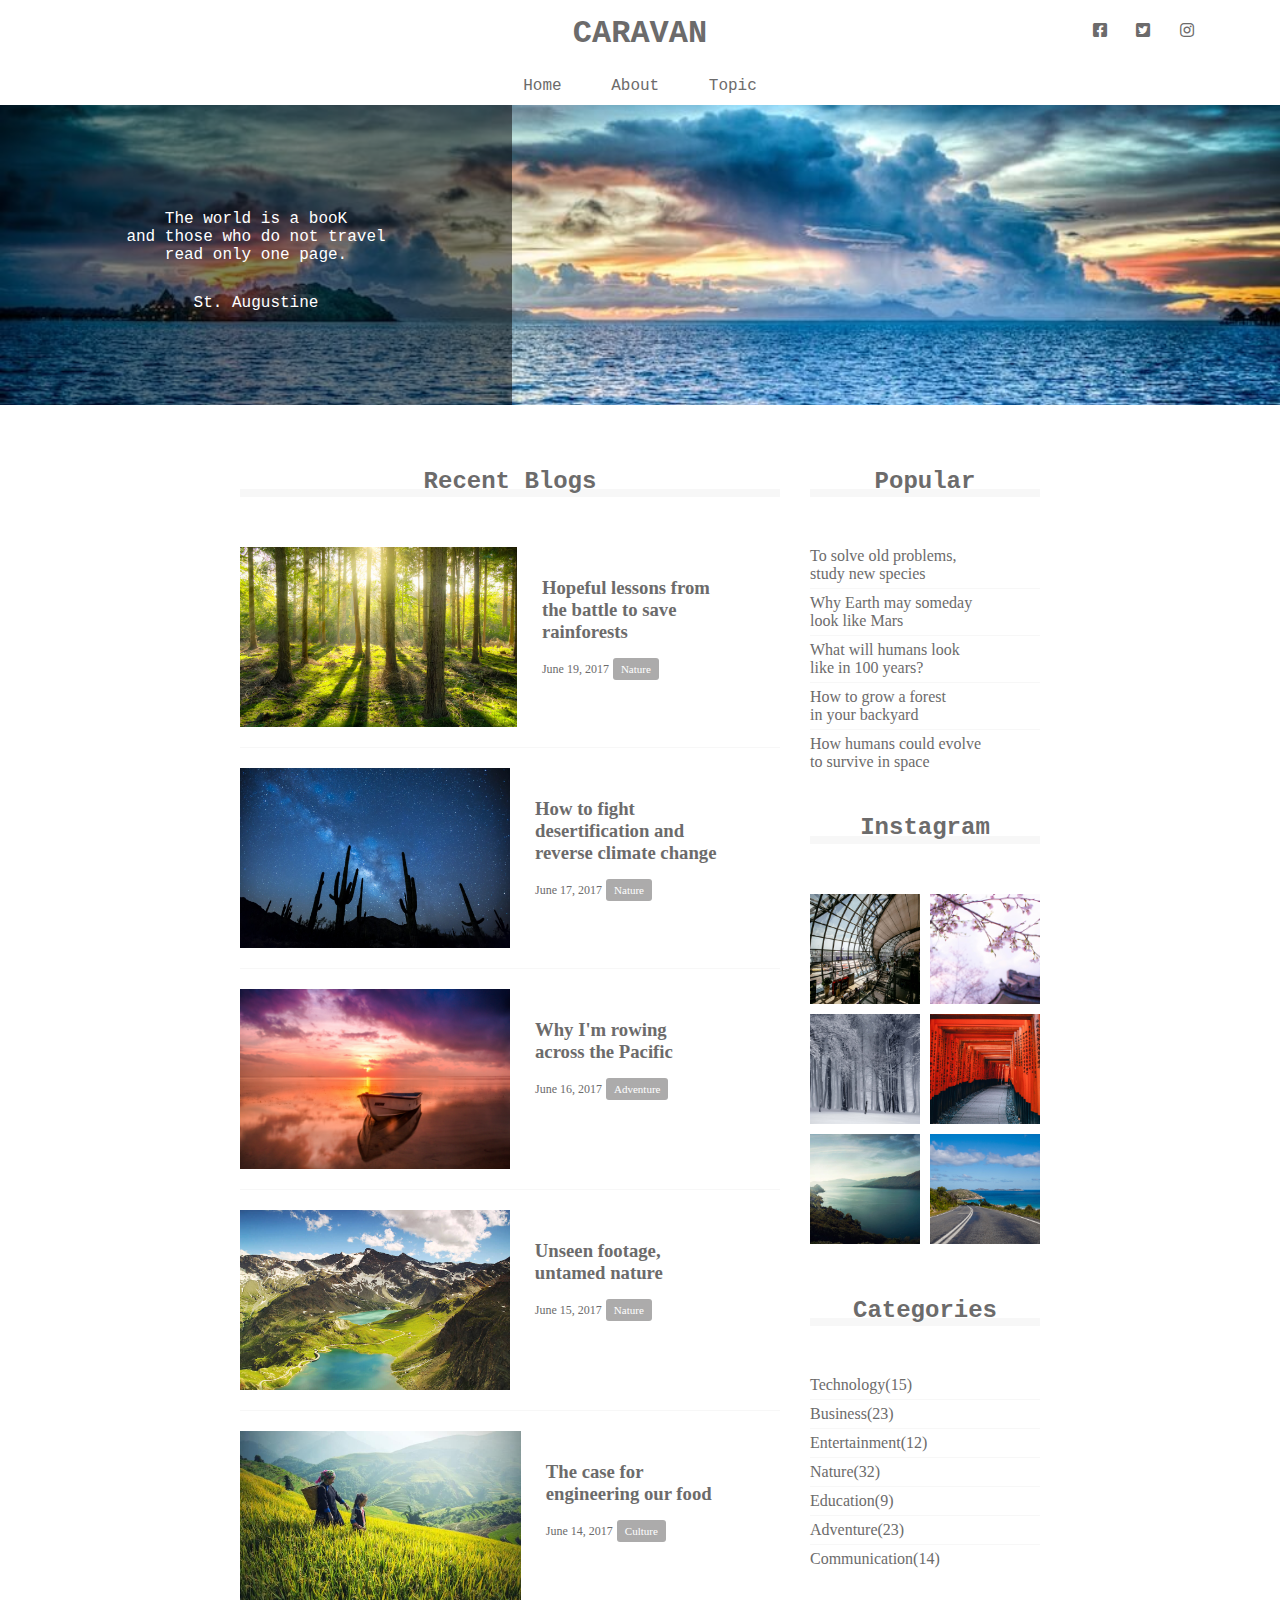
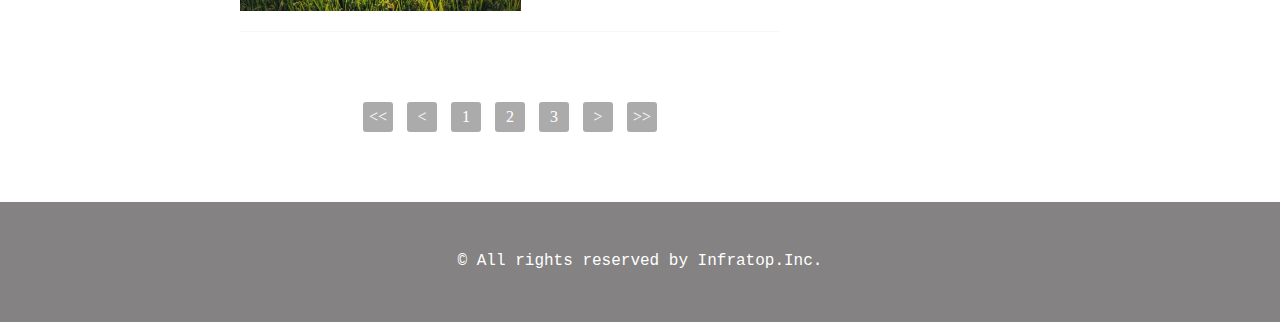
<file: index.html>
<!DOCTYPE html>
<html>
<head>
  <meta charset="UTF-8">
  <meta name="viewport" content="width=device-width,initial-scale=1.0">
  <!-- Font Awesomeの導入 -->
  <link rel="stylesheet" href="https://use.fontawesome.com/releases/v5.0.13/css/all.css" >
  <!-- CSSファイルの読み込み -->
  <link rel="stylesheet" href="style.css">
  <title>CARAVAN</title>
</head>
<body>
  <!-- header用のdiv -->
  <header>
    <h1 class="headline">
      <a href="index.html">CARAVAN</a>
    </h1>
    <div class="social">
     <i class="fab fa-facebook-square"></i>
     <i class="fab fa-twitter-square"></i>
     <i class="fab fa-instagram"></i>
    </div>
  </header>
  <nav>
    <ul class="nav-list">
       <li class="nav-list-item">
        <a href="index.html">Home</a>
      </li>
      <li class="nav-list-item">About</li>
      <li class="nav-list-item">Topic</li>
    </ul>
  </nav>
  <!-- main-visual用のdiv -->
  <div class="main-visual">
    <div class="main-visual-content">
      <!-- pタグ（と文字）を追加 -->
      <p class="main-visual-text">
        The world is a booK<br>
        and those who do not travel<br>
        read only one page.
      </p>
      <p class="main-visual-name">
        St. Augustine
      </p>
    </div>
  </div>
  <!-- main用のdiv -->
  <main class="clearfix">
    <section class="blog">
      <h2 class="blog-headline">Recent Blogs</h2>
      <div class="blog-box">
        <div class="blog-item clearfix">
          <img class="blog-image" src="img/forest.jpg">
          <section class="blog-text">
            <h3 class="blog-text-headline">
              <a href="single.html">
                Hopeful lessons from<br>
                the battle to save<br>
                rainforests
              </a>
            </h3>
            <p class="blog-date">June 19, 2017</p>
            <span class="category">Nature</span>
          </section>
        </div>
                <div class="blog-item clearfix">
          <img class="blog-image" src="img/desert.jpg">
          <section class="blog-text">
            <h3 class="blog-text-headline">
              <a href="single.html">
                How to fight<br>
                desertification and<br>
                reverse climate change
              </a>
            </h3>
            <p class="blog-date">June 17, 2017</p>
            <span class="category">Nature</span>
          </section>
        </div>
        <div class="blog-item clearfix">
          <img class="blog-image" src="img/sunset.jpg">
          <section class="blog-text">
            <h3 class="blog-text-headline">
              <a href="single.html">
                Why I'm rowing<br>
                across the Pacific
              </a>
            </h3>
            <p class="blog-date">June 16, 2017</p>
            <span class="category">Adventure</span>
          </section>
        </div>
        <div class="blog-item clearfix">
          <img class="blog-image" src="img/italy.jpg">
          <section class="blog-text">
            <h3 class="blog-text-headline">
              <a href="single.html">
                Unseen footage,<br>
                untamed nature
              </a>
            </h3>
            <p class="blog-date">June 15, 2017</p>
            <span class="category">Nature</span>
          </section>
        </div>
        <div class="blog-item clearfix">
          <img class="blog-image" src="img/asia.jpg">
          <section class="blog-text">
            <h3 class="blog-text-headline">
              <a href="single.html">
                The case for<br>
                engineering our food
              </a>
            </h3>
            <p class="blog-date">June 14, 2017</p>
            <span class="category">Culture</span>
          </section>
        </div>
      </div>
      <div class="pegination">
        <p><<</p>
        <p><</p>
        <p>1</p>
        <P>2</P>
        <p>3</p>
        <p>></p>
        <p>>></p>
      </div>
    </section>
    <div class="sidebar">
      <section class="popular">
        <h2 class="sidebar-headline">Popular</h2>
        <div class="sidebar-contents">
          <p class="popular-text">To solve old problems,<br>study new species</p>
          <p class="popular-text">Why Earth may someday<br>look like Mars</p>
          <p class="popular-text">What will humans look<br>like in 100 years?</p>
          <p class="popular-text">How to grow a forest<br>in your backyard</p>
          <p class="popular-text">How humans could evolve<br>to survive in space</p>
        </div>
      </section>
      <section class="instagram">
        <h2 class="instagram-headline">Instagram</h2>
        <div class="sidebar-contents clearfix">
          <div class="instagram-box"></div>
          <div class="instagram-box"></div>
          <div class="instagram-box"></div>
          <div class="instagram-box"></div>
          <div class="instagram-box"></div>
          <div class="instagram-box"></div>
        </div>
      </section>
      <section class="categories">
        <h2 class="categories-headline">Categories</h2>
        <div class="sidebar-contents">
          <p class="categories-text">Technology(15)</p>
          <p class="categories-text">Business(23)</p>
          <p class="categories-text">Entertainment(12)</p>
          <p class="categories-text">Nature(32)</p>
          <p class="categories-text">Education(9)</p>
          <p class="categories-text">Adventure(23)</p>
          <p class="categories-text">Communication(14)</p>
        </div>
      </section>
    </div>
  </main>
  <!-- footer用のdiv -->
  <footer>
    <p class="footer-text">©︎ All rights reserved by Infratop.Inc.</p>
  </footer>
</body>
</html>
</file>
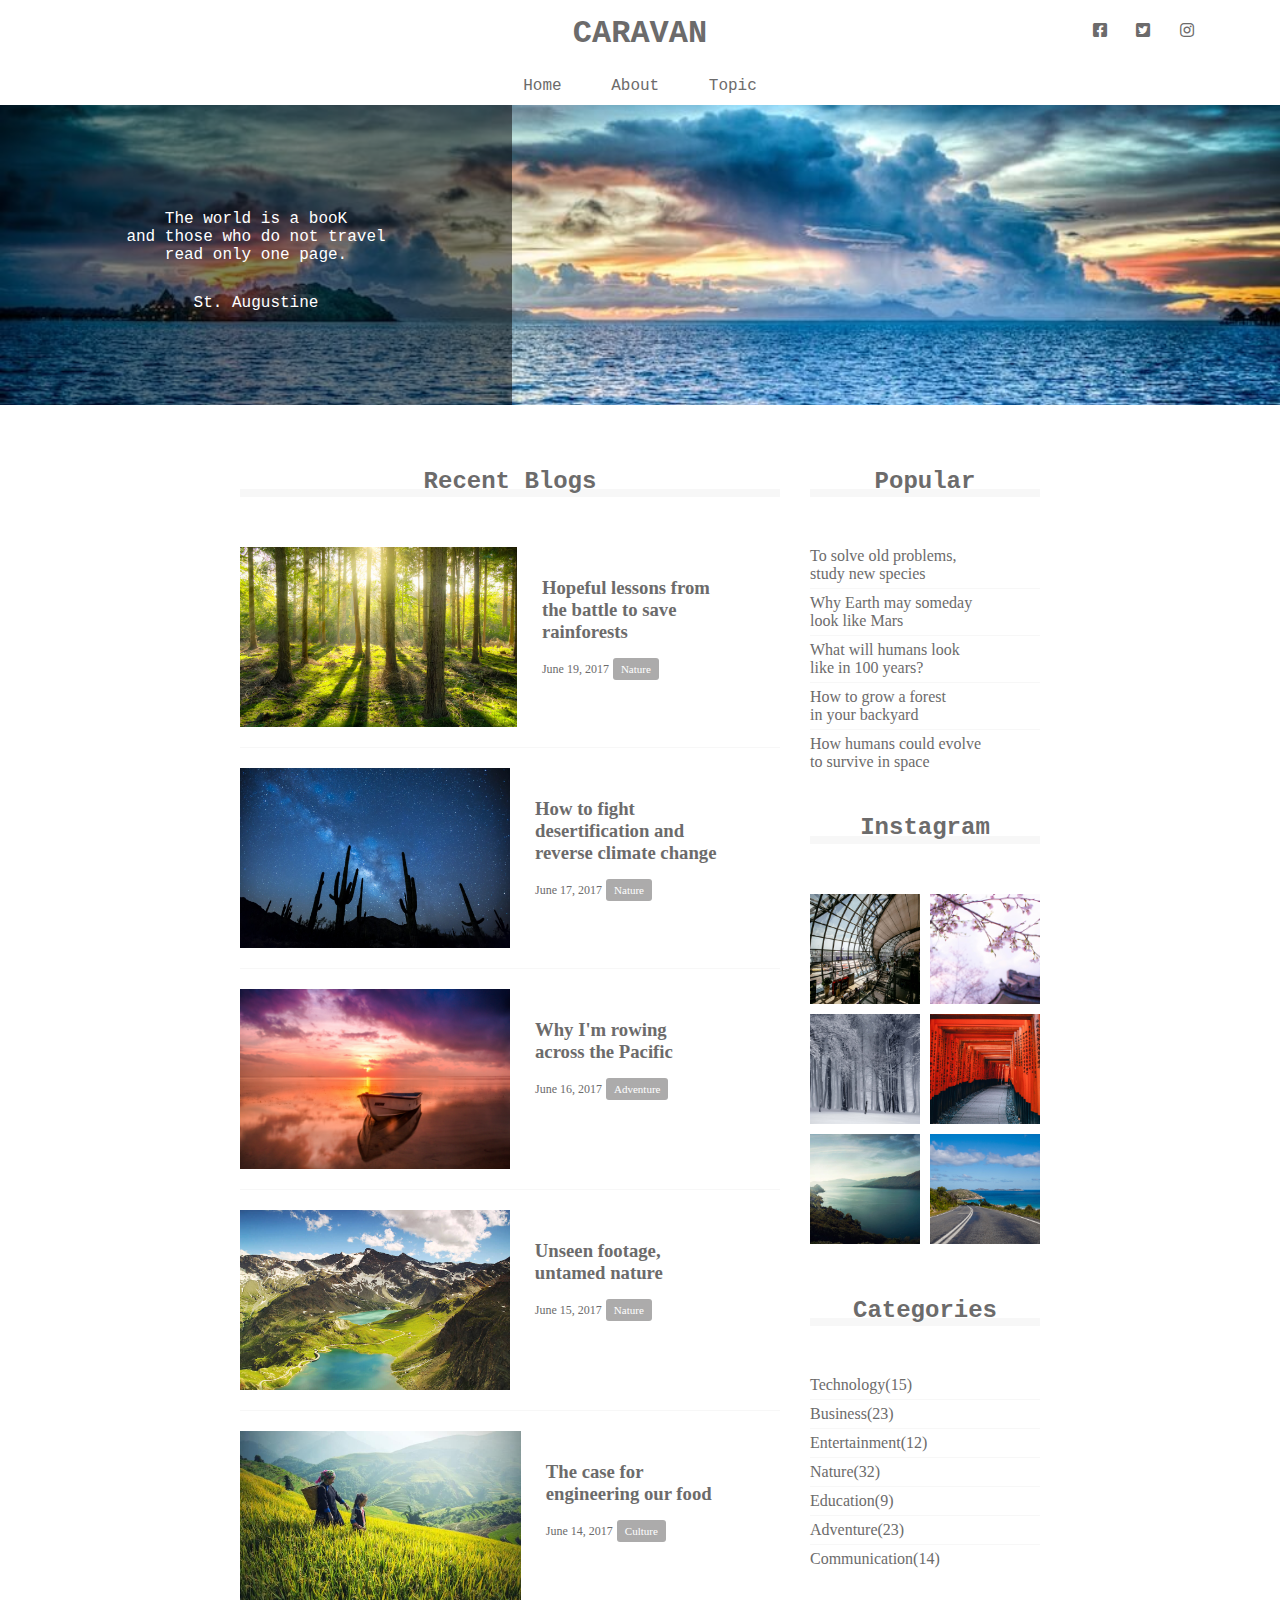
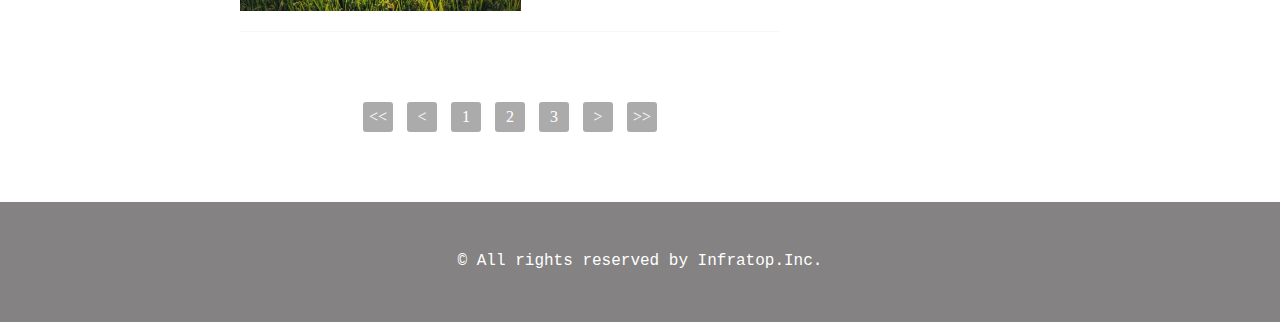
<file: caravan.html>
<!DOCTYPE html>
<html>
<head>
  <meta charset="UTF-8">
  <meta name="viewport" content="width=device-width,initial-scale=1.0">
  <!-- Font Awesomeの導入 -->
  <link rel="stylesheet" href="https://use.fontawesome.com/releases/v5.0.13/css/all.css" >
  <!-- CSSファイルの読み込み -->
  <link rel="stylesheet" href="style.css">
  <title>CARAVAN</title>
</head>
<body>
  <!-- header用のdiv -->
  <header>
    <h1 class="headline">
      <a href="index.html">CARAVAN</a>
    </h1>
    <div class="social">
     <i class="fab fa-facebook-square"></i>
     <i class="fab fa-twitter-square"></i>
     <i class="fab fa-instagram"></i>
    </div>
  </header>
  <nav>
    <ul class="nav-list">
       <li class="nav-list-item">
        <a href="index.html">Home</a>
      </li>
      <li class="nav-list-item">About</li>
      <li class="nav-list-item">Topic</li>
    </ul>
  </nav>
  <!-- main-visual用のdiv -->
  <div class="main-visual">
    <div class="main-visual-content">
      <!-- pタグ（と文字）を追加 -->
      <p class="main-visual-text">
        The world is a booK<br>
        and those who do not travel<br>
        read only one page.
      </p>
      <p class="main-visual-name">
        St. Augustine
      </p>
    </div>
  </div>
  <!-- main用のdiv -->
  <main class="clearfix">
    <section class="blog">
      <h2 class="blog-headline">Recent Blogs</h2>
      <div class="blog-box">
        <div class="blog-item clearfix">
          <img class="blog-image" src="img/forest.jpg">
          <section class="blog-text">
            <h3 class="blog-text-headline">
              <a href="single.html">
                Hopeful lessons from<br>
                the battle to save<br>
                rainforests
              </a>
            </h3>
            <p class="blog-date">June 19, 2017</p>
            <span class="category">Nature</span>
          </section>
        </div>
                <div class="blog-item clearfix">
          <img class="blog-image" src="img/desert.jpg">
          <section class="blog-text">
            <h3 class="blog-text-headline">
              <a href="single.html">
                How to fight<br>
                desertification and<br>
                reverse climate change
              </a>
            </h3>
            <p class="blog-date">June 17, 2017</p>
            <span class="category">Nature</span>
          </section>
        </div>
        <div class="blog-item clearfix">
          <img class="blog-image" src="img/sunset.jpg">
          <section class="blog-text">
            <h3 class="blog-text-headline">
              <a href="single.html">
                Why I'm rowing<br>
                across the Pacific
              </a>
            </h3>
            <p class="blog-date">June 16, 2017</p>
            <span class="category">Adventure</span>
          </section>
        </div>
        <div class="blog-item clearfix">
          <img class="blog-image" src="img/italy.jpg">
          <section class="blog-text">
            <h3 class="blog-text-headline">
              <a href="single.html">
                Unseen footage,<br>
                untamed nature
              </a>
            </h3>
            <p class="blog-date">June 15, 2017</p>
            <span class="category">Nature</span>
          </section>
        </div>
        <div class="blog-item clearfix">
          <img class="blog-image" src="img/asia.jpg">
          <section class="blog-text">
            <h3 class="blog-text-headline">
              <a href="single.html">
                The case for<br>
                engineering our food
              </a>
            </h3>
            <p class="blog-date">June 14, 2017</p>
            <span class="category">Culture</span>
          </section>
        </div>
      </div>
      <div class="pegination">
        <p><<</p>
        <p><</p>
        <p>1</p>
        <P>2</P>
        <p>3</p>
        <p>></p>
        <p>>></p>
      </div>
    </section>
    <div class="sidebar">
      <section class="popular">
        <h2 class="sidebar-headline">Popular</h2>
        <div class="sidebar-contents">
          <p class="popular-text">To solve old problems,<br>study new species</p>
          <p class="popular-text">Why Earth may someday<br>look like Mars</p>
          <p class="popular-text">What will humans look<br>like in 100 years?</p>
          <p class="popular-text">How to grow a forest<br>in your backyard</p>
          <p class="popular-text">How humans could evolve<br>to survive in space</p>
        </div>
      </section>
      <section class="instagram">
        <h2 class="instagram-headline">Instagram</h2>
        <div class="sidebar-contents clearfix">
          <div class="instagram-box"></div>
          <div class="instagram-box"></div>
          <div class="instagram-box"></div>
          <div class="instagram-box"></div>
          <div class="instagram-box"></div>
          <div class="instagram-box"></div>
        </div>
      </section>
      <section class="categories">
        <h2 class="categories-headline">Categories</h2>
        <div class="sidebar-contents">
          <p class="categories-text">Technology(15)</p>
          <p class="categories-text">Business(23)</p>
          <p class="categories-text">Entertainment(12)</p>
          <p class="categories-text">Nature(32)</p>
          <p class="categories-text">Education(9)</p>
          <p class="categories-text">Adventure(23)</p>
          <p class="categories-text">Communication(14)</p>
        </div>
      </section>
    </div>
  </main>
  <!-- footer用のdiv -->
  <footer>
    <p class="footer-text">©︎ All rights reserved by Infratop.Inc.</p>
  </footer>
</body>
</html>
</file>
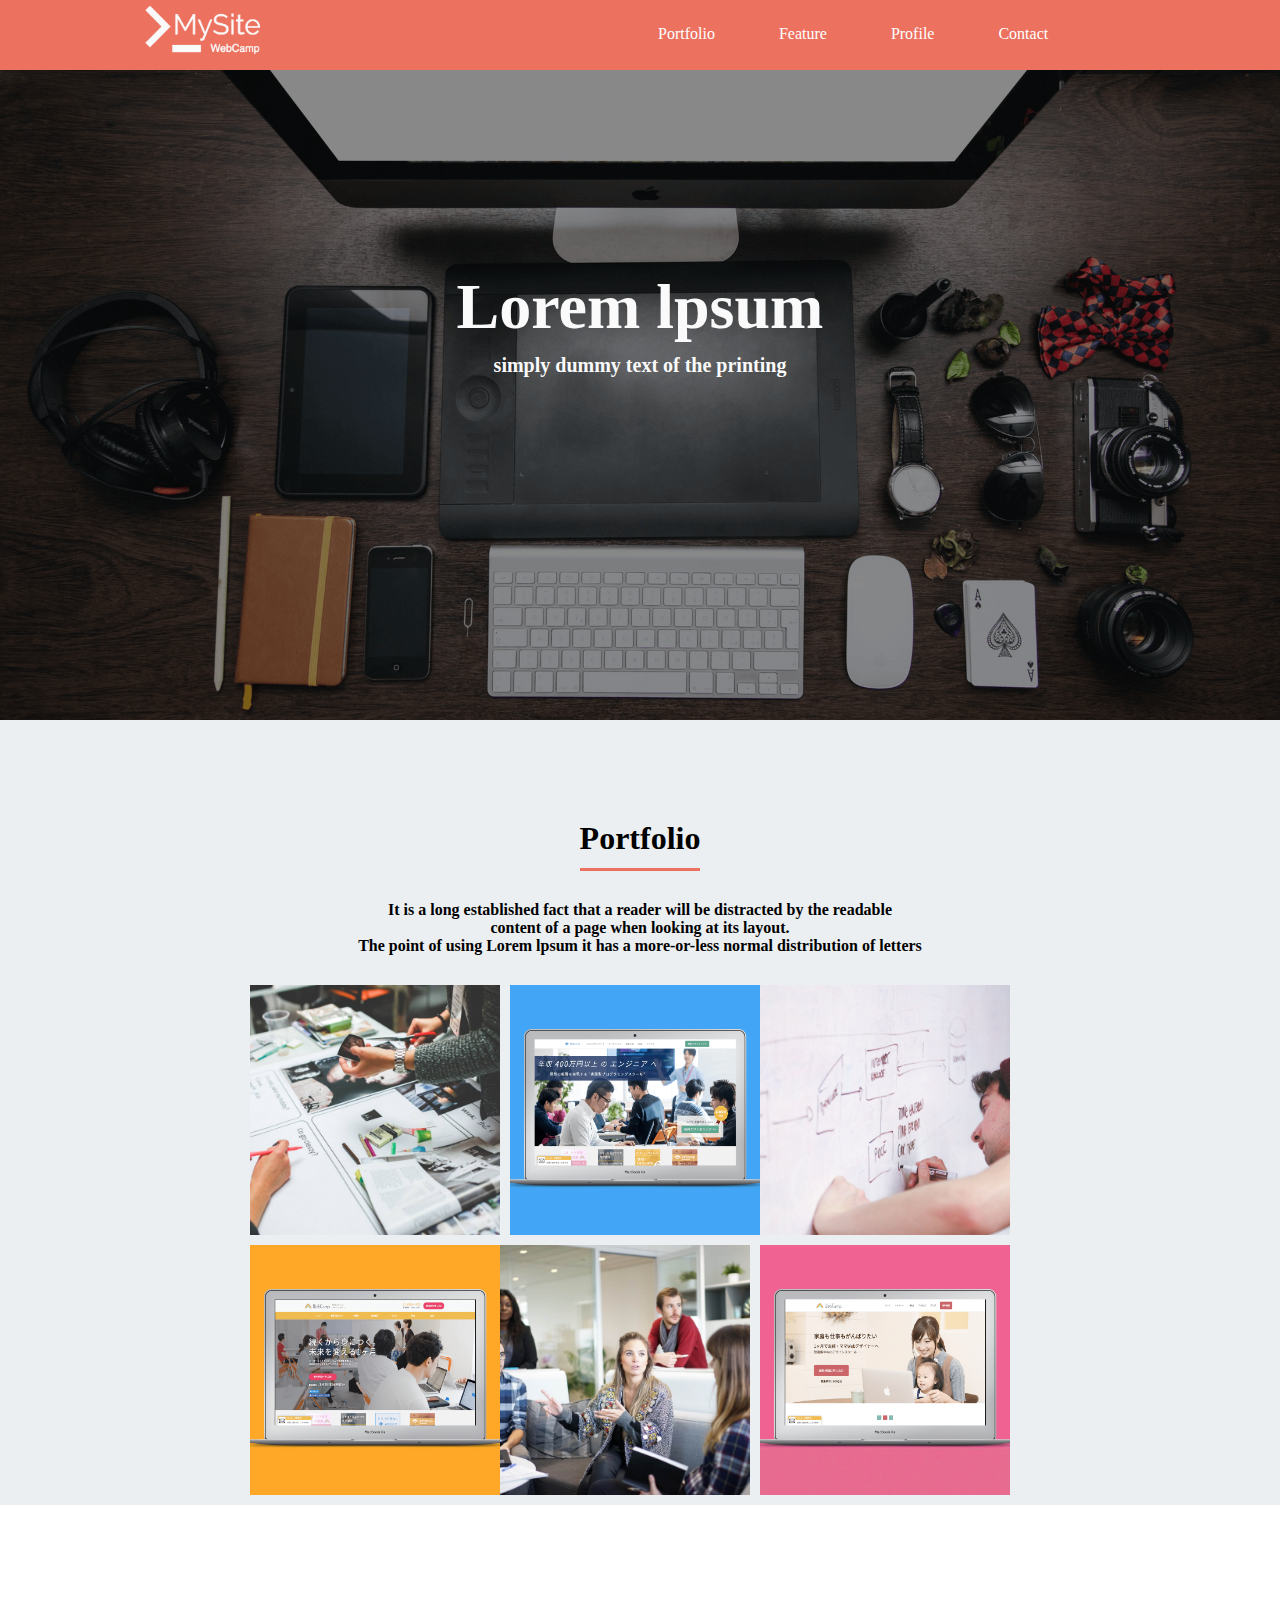
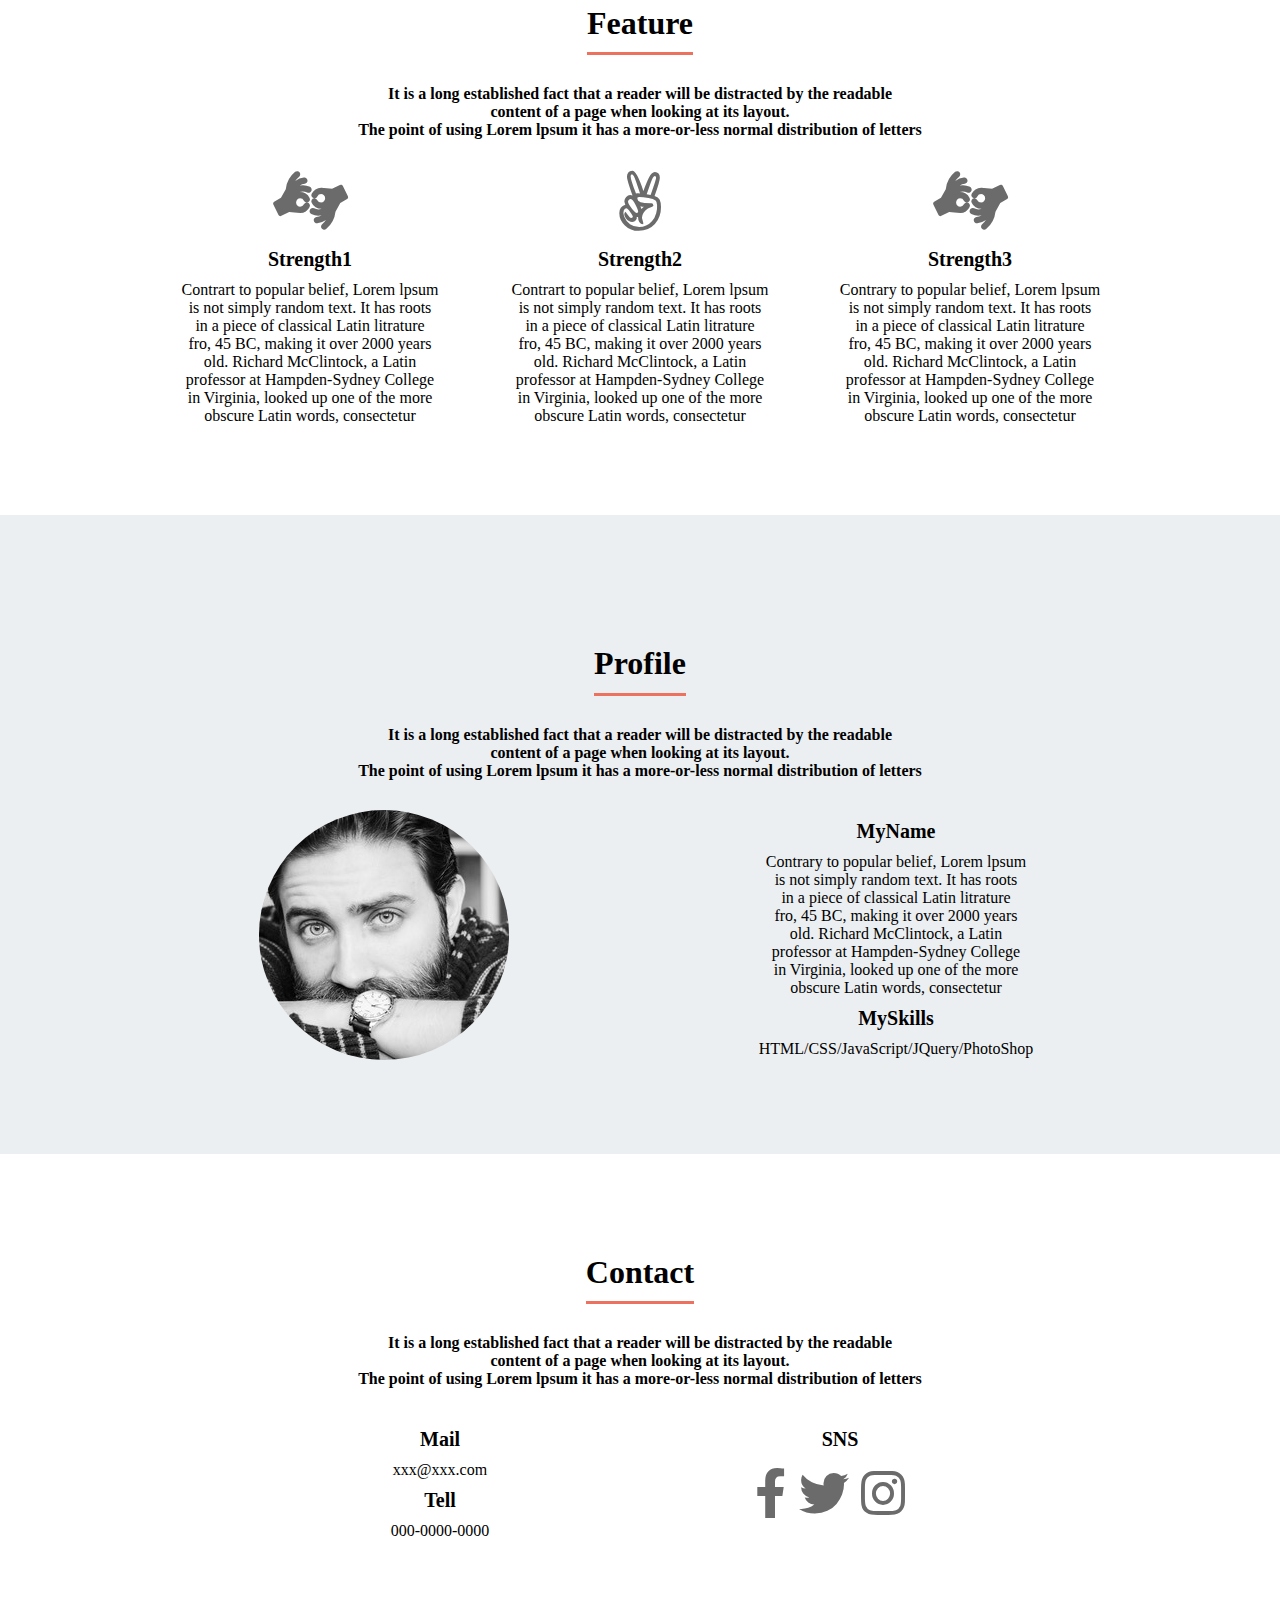
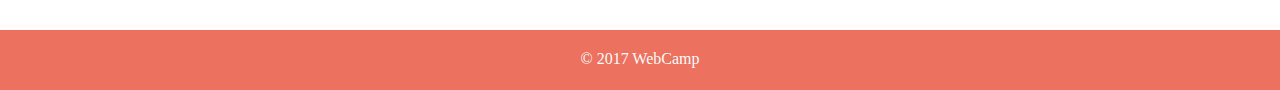
<file: finalproject.html>
<!DOCTYPE html>
<html>
<head>
	<meta charset="UTF-8">
	<meta name="viewport" content="width-device-width,initial-scale=1.0, maximam-scale=1.0, minimum-scale=1.0">
	<!-- Font Awesomeの導入 -->
    <link rel="stylesheet" href="https://use.fontawesome.com/releases/v5.0.13/css/all.css" >
    <!-- CSSファイルの読み込み -->
    <link rel="stylesheet" href="finalproject.css">
    <title>Final Project</title>
</head>
<body>
	<header>
	  <div class="header-box">
	  	<div class="header-sub-box">
	      <img class="nav-image" src="logo.png">
	      <nav class="header-nav">
		    <ul class="nav-list">
			  <li >Portfolio</li>
			  <li>Feature</li>
			  <li>Profile</li>
			  <li>Contact</li>
		    </ul>
	      </nav>
	    </div>
	     <a class="menu-trigger" href="#">
            <span></span>
            <span></span>
            <span></span>
         </a>
	  </div>
    </header>
    <!-- main-visualのcode -->
    <div class="main-visual">
    	<div class="main-visual-content">
    		<p class="main-visual-headline">
    			Lorem lpsum
    		</p>
    		<p class="main-visual-text">
    			simply dummy text of the printing
    		</p>
    	</div>
    </div>
    <!-- mainのcode -->
    <main class="clearfix">
    	<!-- portfolio -->
    	<section class="portfolio">
    		<section class="portfolio-top clearfix">
    		<h1 class="blog-headline">Portfolio</h1>
    		<div class="portfolio-blog-box">
    			<h2 class="blog-text">
    				It is a long established fact that a reader will be distracted by the readable<br>
    				content of a page when looking at its layout.<br>
    				The point of using Lorem lpsum it has a more-or-less normal distribution of letters
    			</h2>
    		</div>
    	    </section>
    	<section class="portfolio-image">
    	  <div class="portfolio-text clearfix">
    	    <div class="portfolio-box"></div>
    	    <div class="portfolio-box"></div>
    	    <div class="portfolio-box"></div>
    	    <div class="portfolio-box"></div>
    	    <div class="portfolio-box"></div>
    	    <div class="portfolio-box"></div>
    	  </div>
    	</section>
        </section>

    	<!-- feature -->
    	<div class="feature-outline">
    	<section class="feature">
    		<h1 class="blog-headline">Feature</h1>
    		<div class="feature-blog-box">
    			<h2 class="blog-text">
    				It is a long established fact that a reader will be distracted by the readable<br>
    				content of a page when looking at its layout.<br>
    				The point of using Lorem lpsum it has a more-or-less normal distribution of letters
    			</h2>
    		</div>
    	<section class="feature-sub clearfix">
    		<div class="strength">
    			<div class="strength-box">
    			   <div class="social">
    			   	 <i class="fas fa-american-sign-language-interpreting"></i>
    			   </div>
    			  <h3 class="strength-headline">Strength1</h3>
    			  <p class="strength-text">
    				Contrart to popular belief, Lorem lpsum<br>
    				is not simply random text. It has roots<br>
    				in a piece of classical Latin litrature<br>
    				fro, 45 BC, making it over 2000 years<br>
    				old. Richard McClintock, a Latin<br>
    				professor at Hampden-Sydney College<br>
    				in Virginia, looked up one of the more<br>
    				obscure Latin words, consectetur
    			  </p>
    		    </div>
    			<div class="strength-box">
    			  <div class="social">
    			  	<i class="fab fa-angellist"></i>
    			  </div>
    			  <h3 class="strength-headline">Strength2</h3>
    			  <p class="strength-text">
    				Contrart to popular belief, Lorem lpsum<br>
    				is not simply random text. It has roots<br>
    				in a piece of classical Latin litrature<br>
    				fro, 45 BC, making it over 2000 years<br>
    				old. Richard McClintock, a Latin<br>
    				professor at Hampden-Sydney College<br>
    				in Virginia, looked up one of the more<br>
    				obscure Latin words, consectetur
    			  </p>
    		    </div>
    			<div class="strength-blog">
    			  <div class="social">
    			  	<i class="fas fa-american-sign-language-interpreting"></i>
    			  </div>
    			  <h3 class="strength-headline">Strength3</h3>
    			  <p class="strength-text">
    				Contrary to popular belief, Lorem lpsum<br>
    				is not simply random text. It has roots<br>
    				in a piece of classical Latin litrature<br>
    				fro, 45 BC, making it over 2000 years<br>
    				old. Richard McClintock, a Latin<br>
    				professor at Hampden-Sydney College<br>
    				in Virginia, looked up one of the more<br>
    				obscure Latin words, consectetur
    			  </p>
    		    </div>
    		</div>
        </section>
        </section>
        </div>

    	<!-- profile -->
    <section class="profile-outline clearfix">
    	<section class="profile">
    		<h1 class="blog-headline">Profile</h1>
    		<div class="profile-blog-box">
    			<h2 class="blog-text">
    				It is a long established fact that a reader will be distracted by the readable<br>
    				content of a page when looking at its layout.<br>
    				The point of using Lorem lpsum it has a more-or-less normal distribution of letters
    			</h2>
    		</div>
    	</section>
    	<div class="profile-content clearfix">
          	<div class="profile-image-box">
          	<img class="profile-image" src="my-icon.jpg">
            </div>
          	<div class="profile-text">
    		  <h3 class="strength-headline">MyName</h3>
    		  <p class="strength-text">
                Contrary to popular belief, Lorem lpsum<br>
    			is not simply random text. It has roots<br>
    			in a piece of classical Latin litrature<br>
    			fro, 45 BC, making it over 2000 years<br>
    			old. Richard McClintock, a Latin<br>
    			professor at Hampden-Sydney College<br>
    			in Virginia, looked up one of the more<br>
    			obscure Latin words, consectetur
    		  </p>
    		  <h3 class="strength-headline">MySkills</h3>
    		  <p class="strength-text">
    			HTML/CSS/JavaScript/JQuery/PhotoShop
    		  </p>
    		</div>
    	</div>
    </section>

    	<!-- contact -->
    	<div class="contact-outline clearfix">
    	<section class="contact ">
    		<h1 class="blog-headline">Contact</h1>
    		<div class="contact-blog-box">
    			<h2 class="blog-text">
    				It is a long established fact that a reader will be distracted by the readable<br>
    				content of a page when looking at its layout.<br>
    				The point of using Lorem lpsum it has a more-or-less normal distribution of letters
    			</h2>
    		</div>
        </section>
        <section class="contact-sub clearfix">
    		<div class="contact-box">
    			<h3 class="strength-headline">Mail</h3>
    			  <p class="strength-text">xxx@xxx.com</p>
    			<h3 class="strength-headline">Tell</h3>
    			  <p class="strength-text">000-0000-0000</p>
    		</div>
            <div class="contact-box">
    			<h3 class="strength-headline">SNS</h3>
    			<div class="sns-icons">
    			  <i class="fab fa-facebook-f"></i>
    			  <i class="fab fa-twitter"></i>
    			  <i class="fab fa-instagram"></i>
    		    </div>
            </div>
    	</section>
        </div>
    </main>


<!-- footer用のdiv -->
<footer>
	<p class="footer-text"> ©︎ 2017 WebCamp </p>
</footer>

</body>
</html>
</file>
<file: style.css>
/* ブラウザがそれぞれ持っているCSSをリセットするため */
* {
  margin: 0;
  padding: 0;
  box-sizing: border-box;
  color: #6c6b6b;
}
a{
  text-decoration: none;
}

/* clearfixを追加 */
.clearfix::after {
  content: "";
  display: block;
  clear: both;
}
header, nav, h2, .main-visual, footer {
  font-family: Chalkduster, "Bradley Hand", Courier, "Segoe Print", sans-serif;
}
header {
  position: relative;
  width: 90%;
  padding: 15px 0;
  margin: 0 auto;
  text-align: center;
}
/* headerタグないのheadkineクラスのみ反映される */
header .headline{
  font-size: 32px;
}
.social {
  position: absolute;
  top: 22px;
  right: 22px;
}
.social i {
  display: inline-block;
  margin-left: 20px;
}
.nav-list {
  text-align: center;
  padding: 10px 0;
  margin: 0 auto;
}
.nav-list-item {
  list-style: none;
  display: inline-block;
  margin: 0 20px;
}
.main-visual {
  width: 100%; /* 横幅 */
  height: 300px; /* 高さ */
  background-image: url(img/mv.jpg);
  background-size: cover; /* 縦横比を維持したまま背景の表示領域を覆うように表示 */
  background-position: center; /* 背景画像を中央に配置 */
}
.main-visual-content {
  width: 40%; /* 横幅を指定 */
  height: 300px; /* 親の高さに揃える */
  background-color: rgba( 0, 0, 0, 0.5); /*背景色を半透明の句とにする*/
  text-align: center;
  padding-top: 105px;
}
.main-visual-text {
  color: #fff; /* 文字色を白に変更 */
}
.main-visual-name{
  margin-top: 30px; /* 上側の外側の余白 */
  color: #fff; /* 文字色を白に変更 */
}
main {
  width: 800px;
  margin: 0 auto;
  padding: 70px 0; /* 上下に70px、左右に0pxの枠の内側の余白 */
}
.blog {
  width: 540px;
  float: left;
  margin-right: 30px;
}
.blog-headline {
  border-bottom: 8px solid #f7f7f7;
  text-align: center;
  line-height: 0.6;
}
.blog-box {
  padding-top: 50px;
}
.blog-item {
  padding-bottom: 20px;
  margin-bottom: 20px;
  border-bottom: 1px solid #f7f7f7;
}
.blog-image {
  float: left;
  height: 180px;
}
.blog-text-headline {
  padding-bottom: 15px;
}
.blog-text {
  float: left;
  padding: 30px 0 0 25px;
}
.blog-date {
  display: inline-block;
  font-size: 12px;
}
.category {
  display: inline-block;
  padding: 5px 8px;
  background-color: #acabab;
  border-radius: 3px;
  color: #fff;
  font-size: 11px;
}
.pegination{
  text-align: center;
  padding-top: 50px;
}
.pegination p{
  display: inline-block;
  width: 30px;
  height: 30px;
  margin: 0 5px;
  color: #fff;
  background-color: #acabab;
  border-radius: 3px;
  line-height:30px;
}
.sidebar {
  width: 230px;
  float: left;
}
.sidebar-headline, .instagram-headline, .categories-headline {
  border-bottom: 8px solid #f7f7f7;
  text-align: center;
  line-height: 0.6;
}
.sidebar-contents {
  padding: 50px 0;
  }
.popular-text, .categories-text {
  padding-bottom: 5px;
  border-bottom: 1px solid #f7f7f7;
  margin-bottom: 5px;
  }
.popular-text:last-child, .categories-text:last-child {
  margin: 0;
  padding: 0;
  border: none;
  }
.instagram-box {
  float: left;
  width: 110px;
  padding-top: 110px;
  background-size: cover;
  background-position: center;
  }
.instagram-box:nth-child(odd) {
  margin: 0 10px 10px 0;
  }
.instagram-box:nth-child(1) {
  background-image: url(img/airport.jpg);
  }
.instagram-box:nth-child(2) {
  background-image: url(img/japan.jpg);
  }
.instagram-box:nth-child(3) {
  background-image: url(img/snow.jpg);
  }
.instagram-box:nth-child(4) {
  background-image: url(img/japan2.jpg);
  }
.instagram-box:nth-child(5) {
  background-image: url(img/lake.jpg);
  }
.instagram-box:nth-child(6) {
  background-image: url(img/road.jpg);
  }

footer {
  width: 100%;
  height: 120px;
  text-align: center;
  padding: 50px 0;
  background-color: #848282;
}
.footer-text {
  color: #fff;
}

@media screen and (max-width:425px) {
  header {
    width: 100%;
  }
  .nav-list {
    width: 100%;
  }
  .nav-list-item {
    width: 100%;
    margin: 0 0 10px 0;
  }
  .social {
    display: none;
  }
  .main-visual-content {
    width: 100%;
}
  main {
    width: 100%;
  }
  .blog {
    width: 100%;
    margin: 0;
  }
  .blog-box {
    padding-left: 2%;
    padding-right: 2%;
  }
  .blog-image {
    width: 49%;
  }
  .blog-text {
    width: 49%;
    padding-top: 5px;
  }
  .sidebar {
    width: 100%;
    padding-left: 3%;
    padding-right: 3%;
  }
  .instagram-box {
    width: 48%;
    padding-top: 48%;
  }
  .instagram-box:nth-child(odd) {
    margin-right: 4%;
  }
  .pagination {
   margin-bottom: 50px;
  }
</file>
<file: finalproject.css>
* {
  margin: 0;
  padding: 0;
  box-sizing: border-box;
  color: #6c6b6b;
}
a{
  text-decoration: none;
}
.clearfix::after {
  content: "";
  display: block;
  clear: both;
}
header {
	position: relative;
	width: 100%;
  height: 70px;
  background-color: #EC715F;
}
.header-box {
  margin: 0 auto;
  width: 1024px;
  height: 100%;
  background-color: #EC715F;
}
.header-sub-box {
  /*float: left;*/
  display: inline-block;
  width: 1012px;
  /*width: 512px;*/
  height: 100%;
  text-align: left;
  position: relative;
  margin: 0 auto;
}
.nav-image {
  display: inline-box;
  float: left;
  width: 150px;
  height: 60px;
  text-align: left;
  object-fit: cover;
}
.header-nav {
  display: inline-block;
  float: right;
  width: 512px;
  height: 100%;
  text-align: left;
}
.nav-list {
  text-align: right;
  list-style: none;
  display: inline-block;
  padding-top: 25px;
}
li {
  display: inline;
  margin: 0 30px;
  color: white;
}
.main-visual {
  width: 100%;
  height: 650px;
  background-image: url(mv.png);
  background-size: cover;
  background-position: center;
}
.main-visual-content {
  text-align: center;
  padding-top: 200px;
}
.main-visual-headline {
  color: #FAFAFA;
  font-size: 64px;
  font-weight: bolder;
}
.main-visual-text {
  color: #FAFAFA;
  font-size: 20px;
  padding-top: 10px;
  font-weight: bolder;
}
main {
  background-color: #ECEFF1;
  margin: 0 auto;
  height: 100%s;
}
/* portfolio */
.portfolio {
  width: 920px;
  margin: 0 auto;
  text-align: center
}
.blog-headline {
  font-size: 32px;
  position: relative;
  margin: 0 auto;
  height: 100%;
  color: #000000;
  border-width: 20px;
  padding-top: 90px;
  display: inline-block;
  border-bottom: solid 3px #EC715F;
  text-align: center;
  line-height: 1.8;
}
.blog-text {
  font-size:16px;
  color: #000000;
  text-align: center;
  padding: 30px 30px;
}
.portfolio-text {
  margin: 0 auto;
  position: relative;
  text-align: center;
}
.portfolio-image {
  padding-left: 70px;
}
.portfolio-box {
  text-align: center;
  float: left;
  width: 250px;
  height: 250px;
  background-size: cover;
  background-position: center;
  text-align: center;
  padding-top: 30px;
  padding-bottom: 90px;
}
.portfolio-box:nth-child(odd) {
  margin:0 10px 10px 0;
}
.portfolio-box:nth-child(1) {
  background-image: url(sketch.jpg);
}
.portfolio-box:nth-child(2) {
  background-image: url(websuku.png);
}
.portfolio-box:nth-child(3) {
  background-image: url(write.jpg);
}
.portfolio-box:nth-child(4) {
  background-image: url(webcamp.png);
}
.portfolio-box:nth-child(5) {
  background-image: url(talk.jpg);
}
.portfolio-box:nth-child(6) {
  background-image: url(webcamp-mother.png);
}
/* feature */
.feature-outline {
  width: 100%;
  background-color: white;
  text-align: center;
}
.feature {
  margin: 0 auto;
  width: 980px;
  background-color: white;
}
.strength {
  padding-bottom: 90px;
}
.strength-box {
  float: left;
  width: 320px;
  height: auto;
  margin: 0 10px 0 0;
  display: inline-block;
  text-align: center;
}
.social {
  font-size: 60px;
  text-align: center;
}
.strength-headline {
  font-size: 20px;
  color: #000000;
  padding-top: 10px;
  padding-bottom: 10px;
  text-align: center;
}
.strength-text {
  font-size: 16px;
  color: #000000;
  text-align: center;
}
/*profile*/
.profile-outline {
  text-align: center;
  width:100%;
  height: 100%;
  padding-top: 30px;
  overflow: auto;
}
.profile {
  background-color: #ECEFF1;
  width: 1024px;
  margin: 0 auto;
}
.profile-content {
padding-bottom: 90px;
margin: 0 auto;
width: 1024px;
}
.profile-image-box {
  width: 512px;
  text-align: center;
  float: left;
  display: inline-block;
}
.profile-image {
  border-radius: 50%;
  width: 250px;
  height: 250px;
  text-align: center;
}
.profile-text {
  width: 512px;
  float: left;
  display: inline-block;
}
/*contact*/
.contact-outline {
  text-align: center;
  width: 100%;
  background-color: white;
}
.contact {
  width: 800px;
  height: 100%;
  margin: 0 auto;
}
.contact-sub {
  width: 800px;
  height: 100%;
  margin: 0 auto;
  padding-bottom: 90px;
}
.contact-box {
  width: 400px;
  height: auto;
  float: left;
  text-align: center;
  display: inline-block;
}
.sns-icons {
  font-size: 50px;
  margin: 0 20px 0 0 ;
  text-align: center;
  padding-top: 5px;
}
footer {
  width: 100%;
  height: 60px;
  background-color: #EC715F;
}
.footer-text {
  color: #FAFAFA;
  font-size: 16px;
  text-align: center;
  padding-top: 20px;
}
/*responsible*/
@media screen and (max-width:425px) {

header {
  max-width: 100%;
  width: 100%;
  height: 50px;
}
.header-box {
  width: 100%
}
.header-sub-box {
  float: none;
  width: 200px;
}
.nav-image {
  object-fit: cover;
  float: none;
  width: 100px;
  height: auto;
  text-align: left;
}
.header-nav {
  display: none;
}

.menu-trigger,
.menu-trigger span {
  display: inline-block;
  float: right;
  margin-top: 5px;
  margin-right: 5%;
  box-sizing: border-box;
}
.menu-trigger {
  position: relative;
  width: 45px;
  height: 40px;
}
.menu-trigger span {
  position: absolute;
  left: 0;
  width: 100%;
  height: 4px;
  background-color: #fff;
  border-radius: 4px;
}
.menu-trigger span:nth-of-type(1) {
  top: 0;
}
.menu-trigger span:nth-of-type(2) {
  top: 15px;
}
.menu-trigger span:nth-of-type(3) {
  bottom: 0;
}

.main-visual {
  width: 100%;
  height: 650px;
  background-image: url(code.png);
  background-size: cover;
  background-position: center;
}
.main-visual-content {
  width: 100%;
  text-align: center;
  padding-top: 200px;
}
.main-visual-headline {
  width: 100%;
  color: #FAFAFA;
  font-size: 40px;
  font-weight: bolder;
}
.main-visual-text {
  width: 100%;
  color: #FAFAFA;
  font-size: 18px;
  padding-top: 10px;
  font-weight: bolder;
}
main {
  width: 90%;
  margin: 0 5px;
  background-color: #ECEFF1;
  margin: 0 auto;
  height: 100%;
  text-align: center;
}
/* portfolio */
.portfolio {
  width: 100%;
  margin: 0 auto;
  text-align: center
}
.blog-headline {
  font-size: 32px;
  position: relative;
  margin: 0 auto;
  height: 100%;
  color: #000000;
  border-width: 20px;
  padding-top: 90px;
  display: inline-block;
  border-bottom: solid 3px #EC715F;
  text-align: center;
  line-height: 1.8;
}
.blog-text {
  width: 100%;
  font-size:16px;
  color: #000000;
  text-align: center;
  padding: 30px 30px;
}
.portfolio-text {
  width: 100%;
  margin: 0 auto;
  text-align: center;
}
.portfolio-image {
  width: 100%;
  margin: 0 auto;
  padding-left: 35px;
}
.portfolio-box {
  float: none;
  text-align: center;
  width: 300px;
  height: 250px;
  padding-top: 30px;
  padding-bottom: 90px;
}
.portfolio-box:nth-child(odd) {
  margin: 0 auto;
}
.portfolio-box:nth-child(1) {
  display: none;
  background-image: url(sketch.jpg);
}
.portfolio-box:nth-child(2) {
  background-image: url(websuku.png);
}
.portfolio-box:nth-child(3) {
  display: none;
  background-image: url(write.jpg);
}
.portfolio-box:nth-child(4) {
  background-image: url(webcamp.png);
}
.portfolio-box:nth-child(5) {
  display: none;
  background-image: url(talk.jpg);
}
.portfolio-box:nth-child(6) {
  background-image: url(webcamp-mother.png);
}

/* feature */
.feature-outline {
  width: 100%;
  background-color: white;
  text-align: center;
}
.feature {
  width: 100%;
  margin: 0 auto;
  background-color: white;
}
.strength {
  width: 100%;
  padding-bottom: 90px;
}
.strength-box {
  width: 320px;
  height: auto;
  margin: 0 auto;
  float: none;
  text-align: center;
}
.social {
  font-size: 60px;
  text-align: center;
}
.strength-headline {
  width: 100%;
  font-size: 20px;
  color: #000000;
  padding-top: 10px;
  padding-bottom: 10px;
  text-align: center;
}
.strength-text {
  width: 100%;
  font-size: 16px;
  color: #000000;
  text-align: center;
}
/*profile*/
.profile-outline {
  text-align: center;
  width: 100%;
  height: 100%;
  padding-top: 30px;
  overflow: auto;
}
.profile {
  background-color: #ECEFF1;
  width: 100%;
  margin: 0 auto;
}
.profile-content {
padding-bottom: 90px;
margin: 0 auto;
width: 100%;
}
.profile-image-box {
  width: 100%;
  text-align: center;
  float: none;
}
.profile-image {
  border-radius: 50%;
  width: 250px;
  height: 250px;
  text-align: center;
}
.profile-text {
  width: 100%;
  float: none;
}
/*contact*/
.contact-outline {
  text-align: center;
  width: 100%;
  background-color: white;
}
.contact {
  width: 100%;
  height: 100%;
  margin: 0 auto;
}
.contact-sub {
  width: 100%;
  height: 100%;
  margin: 0 auto;
  text-align: center;
  padding-bottom: 90px;
}
.contact-box {
  width: 400px;
  height: auto;
  text-align: center;
  float: none;
}
.sns-icons {
  font-size: 50px;
  margin: 0 8px;
  text-align: center;
  padding-top: 5px;
}
footer {
  width: 100%;
  height: 60px;
  background-color: #EC715F;
}
.footer-text {
  color: #FAFAFA;
  width: 100%;
  height: 60px;
  font-size: 16px;
  text-align: center;
  padding-top: 20px;
}
}
</file>
